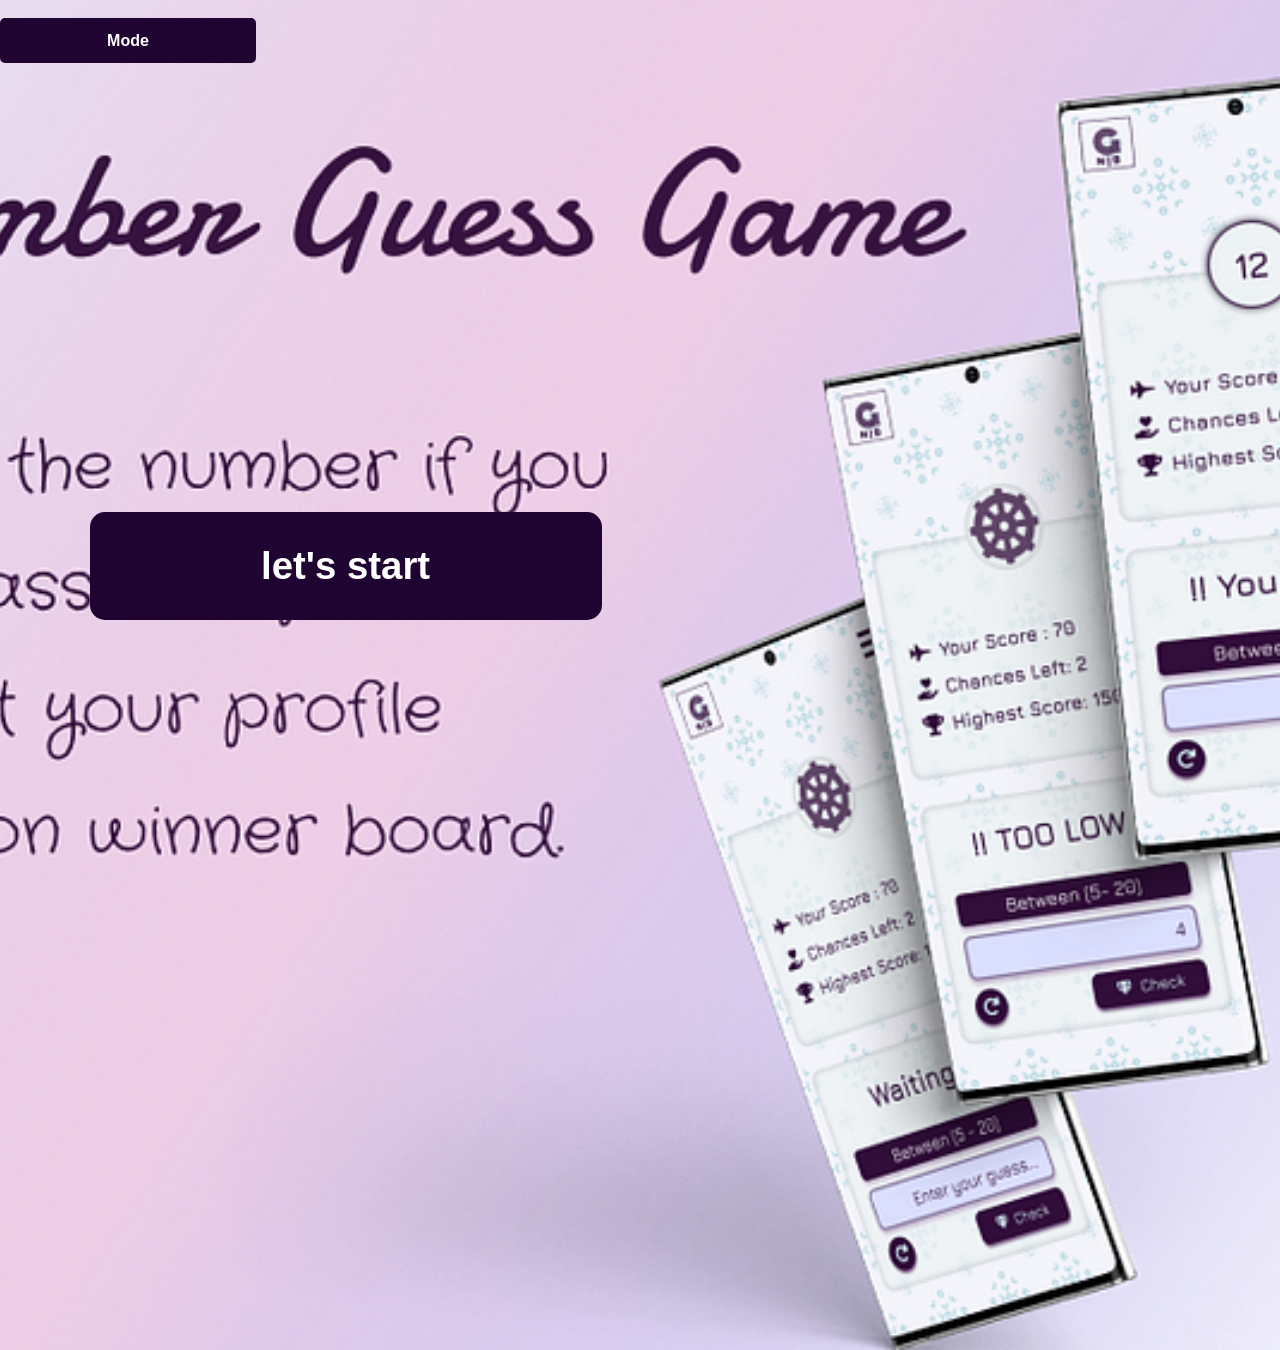
<file: index.html>
<!DOCTYPE html>
<html lang="en">
<head>
    <meta charset="UTF-8">
    <meta name="viewport" content="width=device-width, initial-scale=1.0">
    <title>Guessing Game</title>
    <link rel="stylesheet" href="game.css">
</head>

<button class="mode chmode" onclick="modechange()">Mode</button>
<body class="part1">
    <div class="container">
        <button id="start" onclick="startGame()">let's start</button>
    </div>

<script src="game.js"></script>
</body>
</html>
</file>
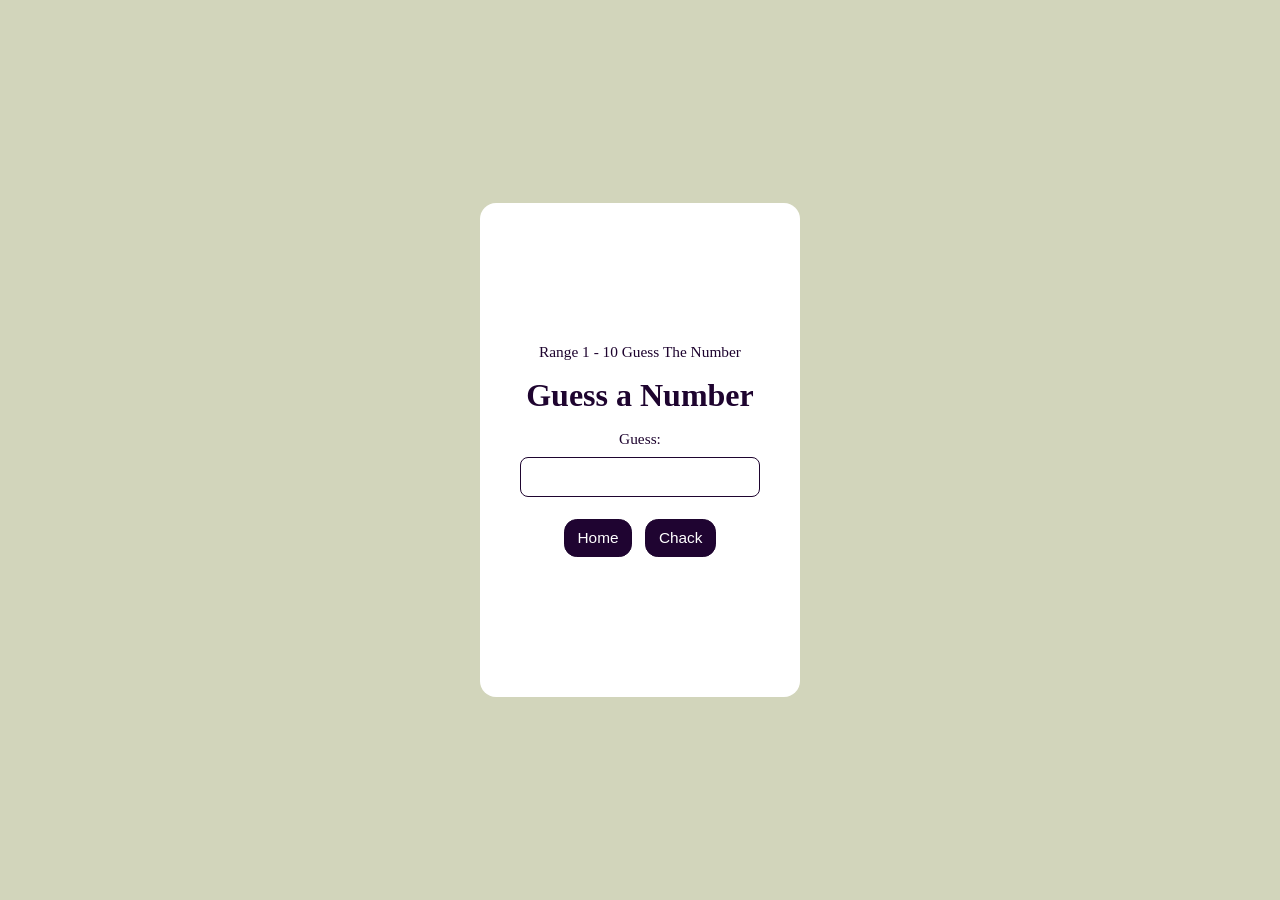
<file: part2.html>
<!DOCTYPE html>
<html lang="en">
<head>
    <meta charset="UTF-8">
    <meta name="viewport" content="width=device-width, initial-scale=1.0">
    <title>Guessing Game</title>
    <link rel="stylesheet" href="game.css">
</head>
<body class="part2 ">

    <div class="section">
        <p>Range 1 - 10 Guess The Number</p>
        <h2>Guess a Number</h2>

        <p>Guess:</p>
        <input type="number" value="guess 1 to 10">
        
        <div class="btn">
            <button onclick="homepage()">Home</button>
            <button id="Guess" onclick="chackGuess()">Chack</button>
        </div>
    </div>
    
<script src="game.js"></script>
</body>
</html>
</file>
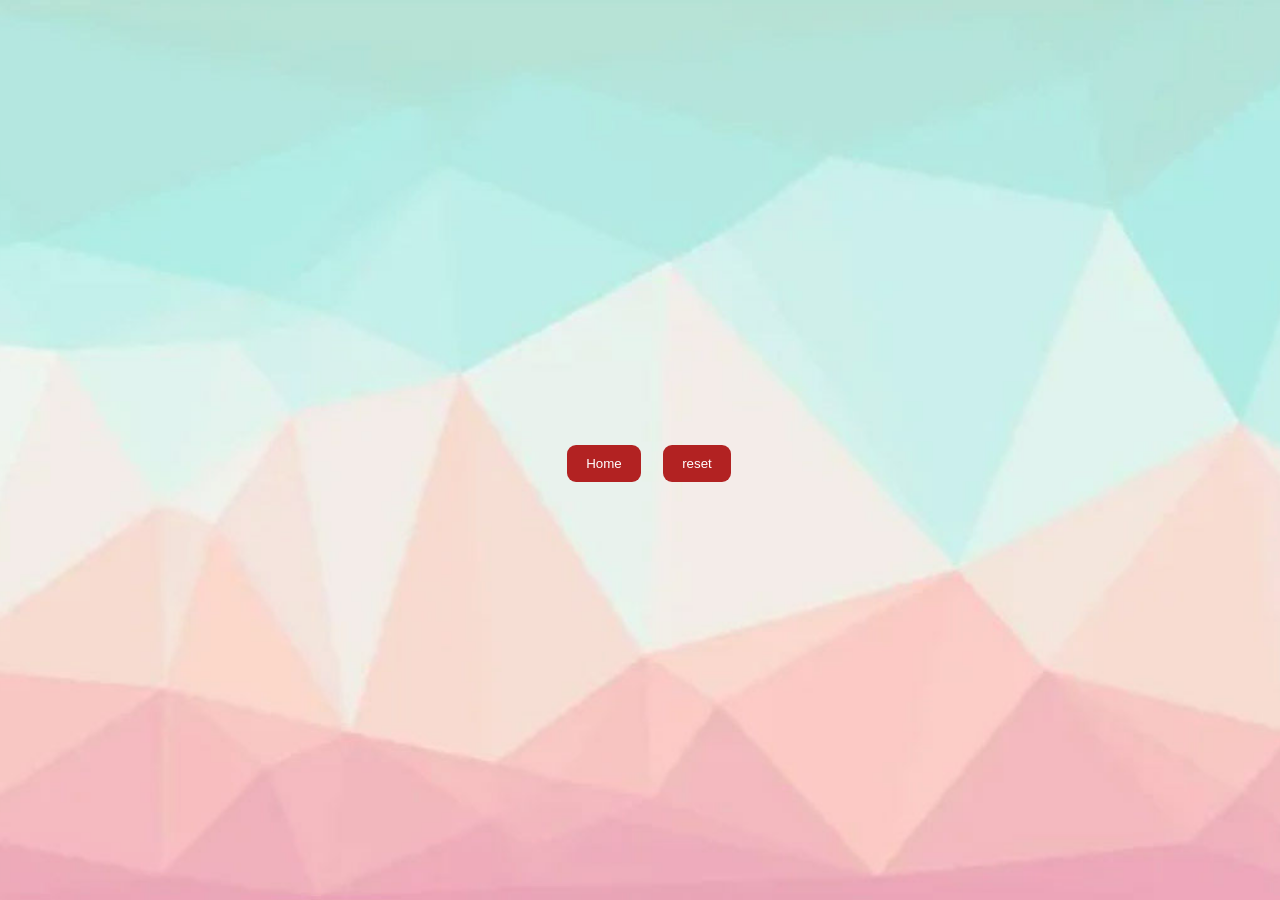
<file: part3.html>
<!DOCTYPE html>
<html lang="en">
<head>
    <meta charset="UTF-8">
    <meta name="viewport" content="width=device-width, initial-scale=1.0">
    <title>Guessing game</title>
    <link rel="stylesheet" href="game.css">
</head>
<body class="part3 ">

    <div class="resetContainer">
        <div class="resetSection">
            <p id="result"></p>
        <span>
            <button class="part3Btn" onclick="homepage()">Home</button>
            <button class="part3Btn" id="reset" onclick="resetGame()">reset</button>
        </span>
        </div>
    </div>
    
    <script src="game.js"></script>
</body>
</html>
</file>
<file: game.css>
* {
  margin: 0;
  padding: 0;
  border: none;
  outline: none;
}

.part1 {
  margin: 0;
  height: 150vh;
  background-image: url(original-2906dd4bfaed4137c65b7cfb37c0ac08.png);
  background-size: cover;
  background-position: center;
  background-repeat: no-repeat;
}

#start {
  padding: 2.5vw;
  width: 40vw;
  text-align: center;
  margin: 40vw 0 0 7vw;
  border-radius: 15px;
  background-color: #1f0431;
  color: white;
  font-size: 3vw;
  font-weight: bold;
  cursor: pointer;
}

#start:hover {
  background-color: #09033ab6;
  width: 50vw;
  transition: background-color 0.5s ease-in-out;
}

.mode {
  position: absolute;
  right: 2hw;
  top: 2vh;
  width: 20vw;
  height: 5vh;
  border-radius: 5px;
  font-size: 1rem;
  font-weight: bold;
  background-color: #1f0431;
  color: white;
}

.part2 {
  display: flex;
  justify-content: center;
  align-items: center;
  background-color: #d2d5bb;
  height: 100vh;
}

.section {
  display: flex;
  flex-direction: column;
  justify-content: center;
  align-items: center;
  height: 45vh;
  width: 18vw;
  padding: 3.5vw;
  font-size: 2.5vh;
  background-color: white;
  color: hsl(276, 85%, 10%);
  border-radius: 1rem;
}

.section h2 {
  margin: 1rem 0 1rem 0;
  font-size: 2.5vw;
  font-weight: bold;
}

.section input {
  width: 100%;
  height: 3vw;
  border: 1.2px solid hsl(276, 85%, 10%);
  border-radius: 8px;
  padding-left: 0.6vw;
  font-size: 2.2vh;
  margin: 1vh 0 2.5vh 0;
}

.section button {
  border: 1px solid hsl(276, 85%, 10%);
  border-radius: 1vw;
  font-size: 1.2vw;
  background-color: #1f0431;
  color: white;
  padding: 1vh 1vw 1vh 1vw;
  cursor: pointer;
}

.btn {
  display: flex;
  justify-content: center;
  align-items: center;
  gap: 1vw;
}

.section button:hover {
  background-color: #053055;
  width: 10vw;
  transition: background-color 0.5s ease-in-out;
}

.section p {
  font-size: 1.2vw;
  font-weight: 200;
}

.part3 {
  height: 100vh;
  background-image: url(imgwinorloss2.jpg);
  background-color: rgb(127, 255, 212, 0.5);
  background-position: center;
  background-size: cover;
  background-repeat: no-repeat;
}

.resetContainer {
  height: 100vh;
  display: flex;
  justify-content: center;
  align-items: center;
}

.resetSection {
  display: flex;
  gap: 3vh;
  flex-direction: column;
  justify-content: center;
  align-items: center;
}

#result {
  text-align: center;
  font-size: 6vh;
  font-weight: bold;
}

.part3Btn {
  margin-left: 2vh;
  padding: 1.2vh 1.5vw 1.2vh 1.5vw;
  background-color: #b22222;
  color: white;
  border-radius: 1vh;
  cursor: pointer;
}

.part3Btn:hover {
  background-color: #5fee06d4;
  width: 10vw;
  transition: background-color 0.5s ease-in-out;
}

@media (min-width: 200px) and (max-width: 800px) {
  .section {
    width: 50%;
    padding: 0 10vw 0 10vw;
  }

  .section input {
    width: 80%;
    height: 5vw;
    padding-left: 2vw;
  }

  .section p {
    font-size: 3.3vw;
  }

  .section h2 {
    font-size: 4vw;
  }

  .section button {
    width: 10vw;
    margin: 0 1vw 0 1vw;
    font-size: 2.5vw;
  }

  .part1 {
    height: 100vh;
    background-image: url(mobileimage.png);
    background-color: rgb(127, 255, 212, 0.5);
    background-position: center;
    background-size: cover;
    background-repeat: no-repeat;
  }

  #start {
    position: absolute;
    left: 20vw;
    font-size: 5vw;
    height: 12vw;
    margin-top: 70vh;
  }
}
</file>
